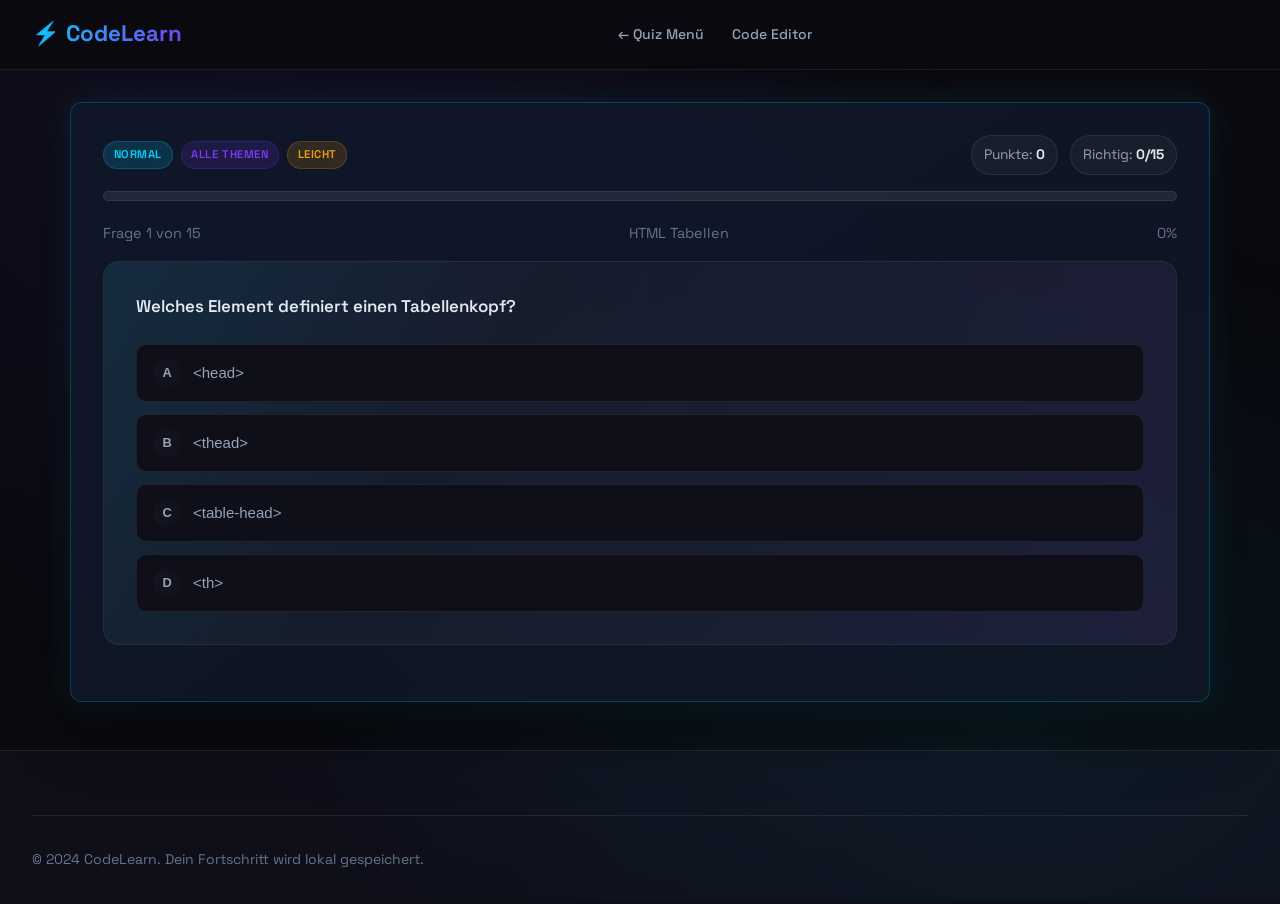
<file: quiz-play.html>
<!DOCTYPE html>
<html lang="de">
<head>
  <meta charset="UTF-8">
  <meta name="viewport" content="width=device-width, initial-scale=1.0">
  <meta name="description" content="CodeLearn Quiz spielen - Punkte, Timer, XP und sofortiges Feedback.">
  <title>Quiz Spielen - CodeLearn</title>
  <link rel="stylesheet" href="style.css">
  <link rel="stylesheet" href="components.css">
  <link rel="stylesheet" href="animations.css">
  <link rel="stylesheet" href="quiz-editor.css">
</head>
<body data-quiz-page="play">
<div id="progress-bar"></div>
<nav class="navbar">
  <div class="nav-container">
    <a href="index.html" class="nav-logo">⚡ Code<span>Learn</span></a>
    <div class="nav-links">
      <a href="quiz.html">← Quiz Menü</a>
      <a href="projekte.html#code-editor">Code Editor</a>
    </div>
    <div class="nav-actions">
      <button class="hamburger" aria-label="Menü öffnen"><span></span><span></span><span></span></button>
    </div>
  </div>
</nav>
<div class="mobile-menu">
  <a href="quiz.html">Quiz Menü</a>
  <a href="projekte.html#code-editor">Code Editor</a>
</div>

<main class="quiz-shell">
  <section class="quiz-panel reveal">
    <div id="quiz-play-area">
      <div class="quiz-hud">
        <div style="display:flex; gap:0.5rem; flex-wrap:wrap;">
          <span class="badge badge-cyan" id="quiz-mode-label">Normal</span>
          <span class="badge badge-purple" id="quiz-filter-label">Alle Themen</span>
          <span class="badge badge-orange" id="quiz-difficulty">leicht</span>
        </div>
        <div class="quiz-stats-strip" style="margin:0;">
          <span class="quiz-stat-pill">Punkte: <strong id="quiz-score">0</strong></span>
          <span class="quiz-stat-pill">Richtig: <strong id="quiz-correct">0/0</strong></span>
          <span class="quiz-stat-pill" id="quiz-timer-wrap" style="display:none;">Timer: <strong id="quiz-timer">30s</strong></span>
        </div>
      </div>

      <div class="quiz-meter" aria-label="Quiz Fortschritt">
        <span id="quiz-progress-fill"></span>
      </div>
      <div style="display:flex; justify-content:space-between; gap:1rem; color:var(--text-muted); font-size:0.9rem; margin-bottom:1rem;">
        <span id="quiz-question-number">Frage 1 von 15</span>
        <span id="quiz-category">Kategorie</span>
        <span id="quiz-progress-text">0%</span>
      </div>

      <article class="quiz-question-card">
        <div class="quiz-question-text" id="quiz-question-text">Frage wird geladen...</div>
        <div class="quiz-options" id="quiz-options"></div>
        <div class="quiz-explanation" id="quiz-explanation"></div>
      </article>

      <div class="quiz-actions">
        <button class="btn btn-secondary" id="quiz-prev" type="button">← Zurück</button>
        <div style="display:flex; gap:0.75rem; flex-wrap:wrap;">
          <button class="btn btn-secondary" id="quiz-next" type="button">Weiter →</button>
          <button class="btn btn-primary" id="quiz-finish" type="button">Quiz beenden</button>
        </div>
      </div>
    </div>

    <div id="quiz-results" style="display:none; text-align:center;">
      <h1><span class="gradient-text">Ergebnis</span></h1>
      <div class="quiz-score-number" id="result-score">0%</div>
      <p id="result-message">Gut gemacht.</p>
      <div class="quiz-result-grid">
        <div class="quiz-result-tile"><strong id="result-correct">0/0</strong><span>Richtig</span></div>
        <div class="quiz-result-tile"><strong id="result-points">0</strong><span>Punkte</span></div>
        <div class="quiz-result-tile"><strong id="result-xp">+0</strong><span>XP</span></div>
        <div class="quiz-result-tile"><strong id="result-level">Level 1</strong><span>Fortschritt</span></div>
      </div>
      <div class="quiz-actions" style="justify-content:center;">
        <button class="btn btn-primary" id="quiz-restart" type="button">Neustarten</button>
        <button class="btn btn-secondary" id="quiz-new" type="button">Neues Quiz</button>
      </div>
    </div>
  </section>
</main>

<footer class="footer" role="contentinfo">
  <div class="footer-container">
    <div class="footer-bottom">
      <p>© 2024 CodeLearn. Dein Fortschritt wird lokal gespeichert.</p>
    </div>
  </div>
</footer>

<button id="scroll-top" aria-label="Nach oben scrollen">↑</button>
<script src="main.js"></script>
<script src="quiz-app.js"></script>
</body>
</html>
</file>
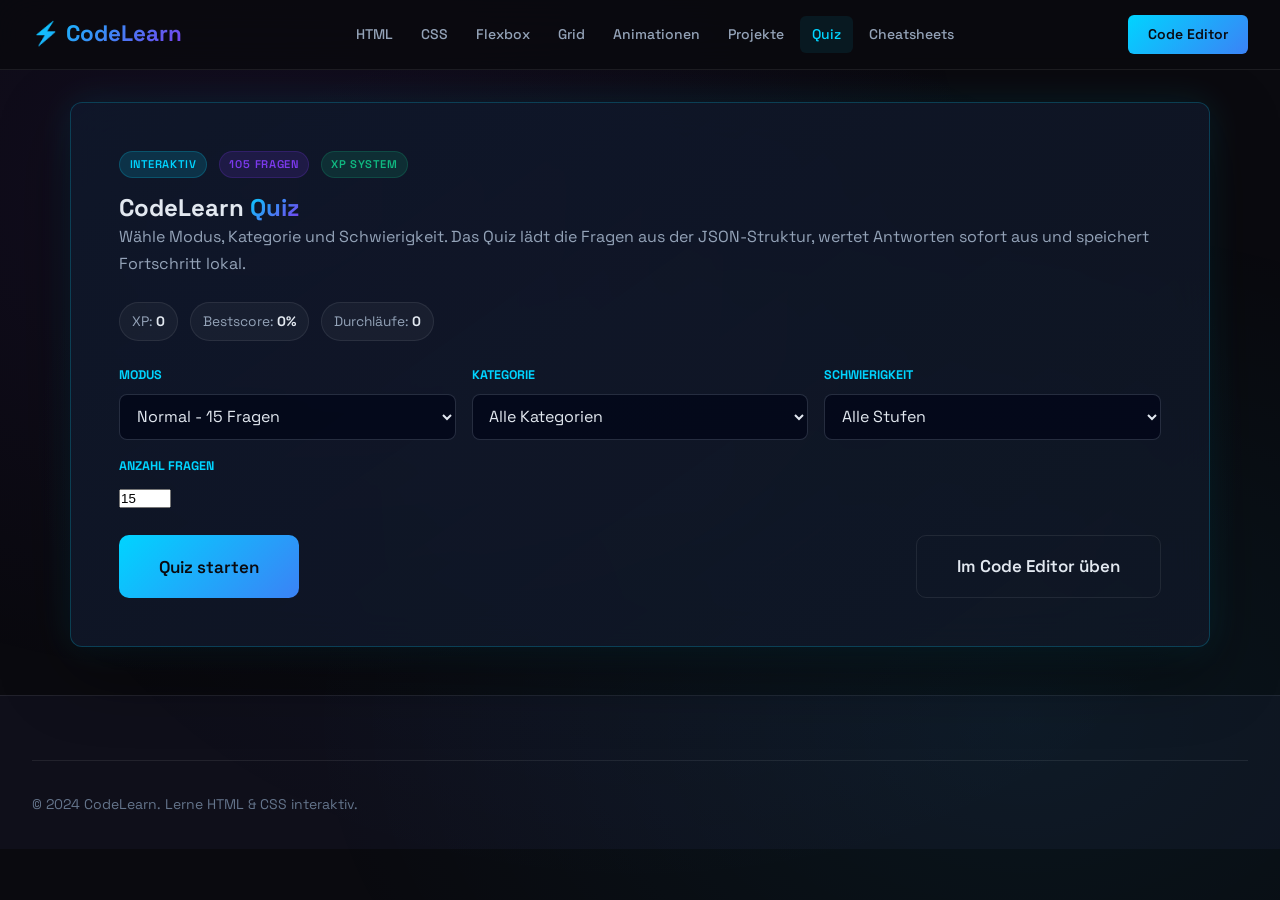
<file: quiz.html>
<!DOCTYPE html>
<html lang="de">
<head>
  <meta charset="UTF-8">
  <meta name="viewport" content="width=device-width, initial-scale=1.0">
  <meta name="description" content="CodeLearn Quiz - Kategorien, Schwierigkeit, XP und moderne Quiz-Oberfläche.">
  <title>Quiz - CodeLearn</title>
  <link rel="stylesheet" href="style.css">
  <link rel="stylesheet" href="components.css">
  <link rel="stylesheet" href="animations.css">
  <link rel="stylesheet" href="quiz-editor.css">
</head>
<body data-quiz-page="menu">
<div id="progress-bar"></div>
<nav class="navbar">
  <div class="nav-container">
    <a href="index.html" class="nav-logo">⚡ Code<span>Learn</span></a>
    <div class="nav-links">
      <a href="html-grundlagen.html">HTML</a>
      <a href="css-grundlagen.html">CSS</a>
      <a href="flexbox.html">Flexbox</a>
      <a href="css-grid.html">Grid</a>
      <a href="animationen.html">Animationen</a>
      <a href="projekte.html">Projekte</a>
      <a href="quiz.html" class="active">Quiz</a>
      <a href="cheatsheets.html">Cheatsheets</a>
    </div>
    <div class="nav-actions">
      <a href="projekte.html#code-editor" class="btn-nav">Code Editor</a>
      <button class="hamburger" aria-label="Menü öffnen"><span></span><span></span><span></span></button>
    </div>
  </div>
</nav>
<div class="mobile-menu">
  <a href="html-grundlagen.html">HTML Grundlagen</a>
  <a href="css-grundlagen.html">CSS Grundlagen</a>
  <a href="flexbox.html">Flexbox</a>
  <a href="css-grid.html">CSS Grid</a>
  <a href="animationen.html">Animationen</a>
  <a href="projekte.html">Projekte</a>
  <a href="quiz.html" class="active">Quiz</a>
  <a href="cheatsheets.html">Cheatsheets</a>
</div>

<main class="quiz-shell">
  <section class="quiz-hero-card reveal">
    <div style="display:flex; gap:0.75rem; flex-wrap:wrap; margin-bottom:1rem;">
      <span class="badge badge-cyan">Interaktiv</span>
      <span class="badge badge-purple"><span id="quiz-question-count">0</span> Fragen</span>
      <span class="badge badge-green">XP System</span>
    </div>
    <h1>CodeLearn <span class="gradient-text">Quiz</span></h1>
    <p>Wähle Modus, Kategorie und Schwierigkeit. Das Quiz lädt die Fragen aus der JSON-Struktur, wertet Antworten sofort aus und speichert Fortschritt lokal.</p>

    <div class="quiz-stats-strip">
      <span class="quiz-stat-pill">XP: <strong id="quiz-total-xp">0</strong></span>
      <span class="quiz-stat-pill">Bestscore: <strong id="quiz-best-score">0%</strong></span>
      <span class="quiz-stat-pill">Durchläufe: <strong id="quiz-total-runs">0</strong></span>
    </div>

    <form id="quiz-start-form">
      <div class="quiz-menu-grid">
        <div class="quiz-field">
          <label for="quiz-mode">Modus</label>
          <select id="quiz-mode">
            <option value="normal">Normal - 15 Fragen</option>
            <option value="time">Zeitmodus - Timer und Bonus</option>
            <option value="hardcore">Hardcore - schwere Fragen</option>
            <option value="daily">Daily - 5 schnelle Fragen</option>
            <option value="exam">Prüfung - 25 Fragen</option>
          </select>
        </div>
        <div class="quiz-field">
          <label for="quiz-category">Kategorie</label>
          <select id="quiz-category">
            <option value="all">Alle Kategorien</option>
          </select>
        </div>
        <div class="quiz-field">
          <label for="quiz-difficulty">Schwierigkeit</label>
          <select id="quiz-difficulty">
            <option value="all">Alle Stufen</option>
            <option value="leicht">Leicht</option>
            <option value="mittel">Mittel</option>
            <option value="schwer">Schwer</option>
          </select>
        </div>
        <div class="quiz-field">
          <label for="quiz-count">Anzahl Fragen</label>
          <input type="number" id="quiz-count" min="1" max="100" value="15">
        </div>
      </div>
      <div class="quiz-actions">
        <button class="btn btn-primary btn-lg" type="submit">Quiz starten</button>
        <a class="btn btn-secondary btn-lg" href="projekte.html#code-editor">Im Code Editor üben</a>
      </div>
    </form>
  </section>
</main>

<footer class="footer" role="contentinfo">
  <div class="footer-container">
    <div class="footer-bottom">
      <p>© 2024 CodeLearn. Lerne HTML & CSS interaktiv.</p>
    </div>
  </div>
</footer>

<button id="scroll-top" aria-label="Nach oben scrollen">↑</button>
<script src="main.js"></script>
<script src="quiz-app.js"></script>
</body>
</html>
</file>
<file: style.css>
/* ============================================
   CodeLearn - Haupt-Stylesheet
   Futuristisches Dark Theme
   ============================================ */

/* Google Fonts Import */
@import url('https://fonts.googleapis.com/css2?family=Space+Grotesk:wght@300;400;500;600;700&family=Inter:wght@300;400;500;600;700&family=JetBrains+Mono:wght@400;500;600&display=swap');

/* ============================================
   CSS Custom Properties (Variables)
   ============================================ */
:root {
  /* Backgrounds */
  --bg-primary: #0a0a0f;
  --bg-secondary: #0f0f1a;
  --bg-tertiary: #13131f;
  --bg-card: rgba(255, 255, 255, 0.03);
  --bg-card-hover: rgba(255, 255, 255, 0.06);
  --bg-glass: rgba(15, 15, 26, 0.8);

  /* Borders */
  --border-color: rgba(255, 255, 255, 0.08);
  --border-hover: rgba(0, 212, 255, 0.3);

  /* Text */
  --text-primary: #e2e8f0;
  --text-secondary: #94a3b8;
  --text-muted: #64748b;
  --text-code: #e2e8f0;

  /* Accent Colors */
  --accent-cyan: #00d4ff;
  --accent-purple: #7c3aed;
  --accent-blue: #3b82f6;
  --accent-green: #10b981;
  --accent-orange: #f59e0b;
  --accent-red: #ef4444;
  --accent-pink: #ec4899;

  /* Glow Effects */
  --glow-cyan: 0 0 20px rgba(0, 212, 255, 0.3);
  --glow-purple: 0 0 20px rgba(124, 58, 237, 0.3);
  --glow-blue: 0 0 20px rgba(59, 130, 246, 0.3);
  --glow-green: 0 0 20px rgba(16, 185, 129, 0.3);

  /* Typography */
  --font-primary: 'Space Grotesk', 'Inter', sans-serif;
  --font-mono: 'JetBrains Mono', 'Courier New', monospace;

  /* Spacing */
  --spacing-xs: 0.25rem;
  --spacing-sm: 0.5rem;
  --spacing-md: 1rem;
  --spacing-lg: 1.5rem;
  --spacing-xl: 2rem;
  --spacing-2xl: 3rem;
  --spacing-3xl: 4rem;

  /* Border Radius */
  --radius-sm: 6px;
  --radius-md: 10px;
  --radius-lg: 16px;
  --radius-xl: 24px;
  --radius-full: 9999px;

  /* Transitions */
  --transition-fast: 0.15s ease;
  --transition-base: 0.3s ease;
  --transition-slow: 0.5s ease;

  /* Navbar Height */
  --navbar-height: 70px;

  /* Sidebar Width */
  --sidebar-width: 280px;
}

/* ============================================
   Reset & Base Styles
   ============================================ */
*, *::before, *::after {
  box-sizing: border-box;
  margin: 0;
  padding: 0;
}

html {
  scroll-behavior: smooth;
  font-size: 16px;
}

body {
  font-family: var(--font-primary);
  background-color: var(--bg-primary);
  color: var(--text-primary);
  line-height: 1.7;
  overflow-x: hidden;
  min-height: 100vh;
}

body::before {
  content: '';
  position: fixed;
  top: 0; left: 0;
  width: 100%; height: 100%;
  background:
    radial-gradient(ellipse at 20% 20%, rgba(124, 58, 237, 0.08) 0%, transparent 50%),
    radial-gradient(ellipse at 80% 80%, rgba(0, 212, 255, 0.06) 0%, transparent 50%),
    radial-gradient(ellipse at 50% 50%, rgba(59, 130, 246, 0.04) 0%, transparent 70%);
  pointer-events: none;
  z-index: 0;
}

main { position: relative; z-index: 1; }

a {
  color: var(--accent-cyan);
  text-decoration: none;
  transition: color var(--transition-fast);
}
a:hover { color: var(--accent-blue); }

img { max-width: 100%; height: auto; display: block; }

ul, ol { list-style: none; }

h1, h2, h3, h4, h5, h6 {
  font-family: var(--font-primary);
  font-weight: 700;
  line-height: 1.2;
  color: var(--text-primary);
}

p { color: var(--text-secondary); margin-bottom: var(--spacing-md); }

code {
  font-family: var(--font-mono);
  font-size: 0.875em;
  background: rgba(0, 212, 255, 0.08);
  color: var(--accent-cyan);
  padding: 0.15em 0.4em;
  border-radius: var(--radius-sm);
  border: 1px solid rgba(0, 212, 255, 0.15);
}

pre code {
  background: none;
  color: inherit;
  padding: 0;
  border: none;
  border-radius: 0;
}

::selection {
  background: rgba(0, 212, 255, 0.25);
  color: var(--text-primary);
}

::-webkit-scrollbar { width: 8px; height: 8px; }
::-webkit-scrollbar-track { background: var(--bg-secondary); }
::-webkit-scrollbar-thumb {
  background: rgba(0, 212, 255, 0.3);
  border-radius: var(--radius-full);
}
::-webkit-scrollbar-thumb:hover { background: rgba(0, 212, 255, 0.5); }

/* ============================================
   Loader
   ============================================ */
#loader {
  position: fixed;
  inset: 0;
  background: var(--bg-primary);
  display: flex;
  flex-direction: column;
  align-items: center;
  justify-content: center;
  z-index: 9999;
  transition: opacity 0.5s ease, visibility 0.5s ease;
}
#loader.hidden { opacity: 0; visibility: hidden; }

.loader-logo {
  font-size: 2rem;
  font-weight: 700;
  background: linear-gradient(135deg, var(--accent-cyan), var(--accent-purple));
  -webkit-background-clip: text;
  -webkit-text-fill-color: transparent;
  background-clip: text;
  margin-bottom: 2rem;
  animation: pulse 1.5s ease-in-out infinite;
}

.loader-bar {
  width: 200px;
  height: 3px;
  background: var(--bg-secondary);
  border-radius: var(--radius-full);
  overflow: hidden;
}
.loader-bar-fill {
  height: 100%;
  background: linear-gradient(90deg, var(--accent-cyan), var(--accent-purple));
  border-radius: var(--radius-full);
  animation: loaderFill 1.5s ease forwards;
}

/* ============================================
   Reading Progress Bar
   ============================================ */
#progress-bar {
  position: fixed;
  top: 0; left: 0;
  height: 3px;
  background: linear-gradient(90deg, var(--accent-cyan), var(--accent-purple));
  z-index: 10000;
  width: 0%;
  transition: width 0.1s linear;
  box-shadow: var(--glow-cyan);
}

/* ============================================
   Navbar
   ============================================ */
.navbar {
  position: fixed;
  top: 0; left: 0; right: 0;
  height: var(--navbar-height);
  background: rgba(10, 10, 15, 0.85);
  backdrop-filter: blur(20px);
  -webkit-backdrop-filter: blur(20px);
  border-bottom: 1px solid var(--border-color);
  z-index: 1000;
  transition: background var(--transition-base), box-shadow var(--transition-base);
}
.navbar.scrolled {
  background: rgba(10, 10, 15, 0.95);
  box-shadow: 0 4px 30px rgba(0, 0, 0, 0.5);
}

.nav-container {
  max-width: 1400px;
  margin: 0 auto;
  padding: 0 var(--spacing-xl);
  height: 100%;
  display: flex;
  align-items: center;
  justify-content: space-between;
  gap: var(--spacing-xl);
}

.nav-logo {
  font-size: 1.4rem;
  font-weight: 700;
  background: linear-gradient(135deg, var(--accent-cyan), var(--accent-purple));
  -webkit-background-clip: text;
  -webkit-text-fill-color: transparent;
  background-clip: text;
  white-space: nowrap;
  flex-shrink: 0;
}
.nav-logo span { color: var(--accent-cyan); }

.nav-links {
  display: flex;
  align-items: center;
  gap: var(--spacing-xs);
  flex-wrap: nowrap;
}

.nav-links a {
  color: var(--text-secondary);
  font-size: 0.875rem;
  font-weight: 500;
  padding: 0.4rem 0.75rem;
  border-radius: var(--radius-sm);
  transition: all var(--transition-fast);
  white-space: nowrap;
}
.nav-links a:hover, .nav-links a.active {
  color: var(--accent-cyan);
  background: rgba(0, 212, 255, 0.08);
}

.nav-actions { display: flex; align-items: center; gap: var(--spacing-sm); flex-shrink: 0; }

.btn-nav {
  padding: 0.5rem 1.25rem;
  background: linear-gradient(135deg, var(--accent-cyan), var(--accent-blue));
  color: var(--bg-primary);
  font-weight: 600;
  font-size: 0.875rem;
  border-radius: var(--radius-sm);
  border: none;
  cursor: pointer;
  transition: all var(--transition-fast);
  white-space: nowrap;
}
.btn-nav:hover {
  box-shadow: var(--glow-cyan);
  transform: translateY(-1px);
  color: var(--bg-primary);
}

.hamburger {
  display: none;
  flex-direction: column;
  gap: 5px;
  cursor: pointer;
  padding: 0.5rem;
  background: none;
  border: none;
}
.hamburger span {
  display: block;
  width: 24px;
  height: 2px;
  background: var(--text-primary);
  border-radius: 2px;
  transition: all var(--transition-base);
}
.hamburger.active span:nth-child(1) { transform: translateY(7px) rotate(45deg); }
.hamburger.active span:nth-child(2) { opacity: 0; }
.hamburger.active span:nth-child(3) { transform: translateY(-7px) rotate(-45deg); }

/* ============================================
   Mobile Menu
   ============================================ */
.mobile-menu {
  display: none;
  position: fixed;
  top: var(--navbar-height);
  left: 0; right: 0;
  background: rgba(10, 10, 15, 0.98);
  backdrop-filter: blur(20px);
  border-bottom: 1px solid var(--border-color);
  padding: var(--spacing-lg);
  z-index: 999;
  flex-direction: column;
  gap: var(--spacing-xs);
}
.mobile-menu.open { display: flex; }
.mobile-menu a {
  color: var(--text-secondary);
  font-size: 1rem;
  font-weight: 500;
  padding: 0.75rem 1rem;
  border-radius: var(--radius-sm);
  transition: all var(--transition-fast);
}
.mobile-menu a:hover { color: var(--accent-cyan); background: rgba(0, 212, 255, 0.08); }

/* ============================================
   Hero Section
   ============================================ */
.hero {
  min-height: 100vh;
  display: flex;
  align-items: center;
  padding: calc(var(--navbar-height) + 4rem) var(--spacing-xl) 4rem;
  position: relative;
  overflow: hidden;
}

.hero-bg {
  position: absolute;
  inset: 0;
  background:
    radial-gradient(ellipse at 30% 40%, rgba(124, 58, 237, 0.15) 0%, transparent 60%),
    radial-gradient(ellipse at 70% 60%, rgba(0, 212, 255, 0.1) 0%, transparent 60%);
  animation: bgPulse 8s ease-in-out infinite alternate;
}

.hero-grid {
  position: absolute;
  inset: 0;
  background-image:
    linear-gradient(rgba(255,255,255,0.02) 1px, transparent 1px),
    linear-gradient(90deg, rgba(255,255,255,0.02) 1px, transparent 1px);
  background-size: 60px 60px;
  mask-image: radial-gradient(ellipse at center, black 30%, transparent 80%);
}

.hero-container {
  max-width: 1400px;
  margin: 0 auto;
  width: 100%;
  display: grid;
  grid-template-columns: 1fr 1fr;
  gap: 4rem;
  align-items: center;
  position: relative;
  z-index: 1;
}

.hero-badge {
  display: inline-flex;
  align-items: center;
  gap: 0.5rem;
  background: rgba(0, 212, 255, 0.1);
  border: 1px solid rgba(0, 212, 255, 0.2);
  color: var(--accent-cyan);
  font-size: 0.8rem;
  font-weight: 600;
  padding: 0.4rem 1rem;
  border-radius: var(--radius-full);
  margin-bottom: 1.5rem;
  letter-spacing: 0.05em;
  text-transform: uppercase;
}
.hero-badge::before {
  content: '';
  width: 6px; height: 6px;
  background: var(--accent-cyan);
  border-radius: 50%;
  animation: pulse 2s ease-in-out infinite;
}

.hero-title {
  font-size: clamp(2.5rem, 5vw, 4rem);
  font-weight: 700;
  line-height: 1.1;
  margin-bottom: 1.5rem;
}
.hero-title .gradient-text {
  background: linear-gradient(135deg, var(--accent-cyan) 0%, var(--accent-purple) 50%, var(--accent-blue) 100%);
  -webkit-background-clip: text;
  -webkit-text-fill-color: transparent;
  background-clip: text;
}

.hero-subtitle {
  font-size: 1.125rem;
  color: var(--text-secondary);
  margin-bottom: 2.5rem;
  max-width: 500px;
}

.hero-actions { display: flex; gap: 1rem; flex-wrap: wrap; margin-bottom: 3rem; }

.hero-stats {
  display: flex;
  gap: 2rem;
  flex-wrap: wrap;
}
.hero-stat { text-align: center; }
.hero-stat-number {
  font-size: 1.75rem;
  font-weight: 700;
  color: var(--accent-cyan);
  display: block;
}
.hero-stat-label { font-size: 0.8rem; color: var(--text-muted); }

/* Hero Code Preview */
.hero-code-preview {
  background: var(--bg-secondary);
  border: 1px solid var(--border-color);
  border-radius: var(--radius-lg);
  overflow: hidden;
  box-shadow: 0 25px 60px rgba(0, 0, 0, 0.5), var(--glow-purple);
  animation: float 6s ease-in-out infinite;
}
.code-preview-header {
  background: var(--bg-tertiary);
  padding: 0.75rem 1rem;
  display: flex;
  align-items: center;
  gap: 0.5rem;
  border-bottom: 1px solid var(--border-color);
}
.code-dot {
  width: 12px; height: 12px;
  border-radius: 50%;
}
.code-dot.red { background: #ff5f57; }
.code-dot.yellow { background: #febc2e; }
.code-dot.green { background: #28c840; }
.code-preview-title {
  font-size: 0.8rem;
  color: var(--text-muted);
  margin-left: 0.5rem;
  font-family: var(--font-mono);
}
.code-preview-body { padding: 1.5rem; }

/* ============================================
   Buttons
   ============================================ */
.btn {
  display: inline-flex;
  align-items: center;
  gap: 0.5rem;
  padding: 0.75rem 1.75rem;
  border-radius: var(--radius-md);
  font-family: var(--font-primary);
  font-size: 0.9375rem;
  font-weight: 600;
  cursor: pointer;
  border: none;
  transition: all var(--transition-base);
  text-decoration: none;
  white-space: nowrap;
}

.btn-primary {
  background: linear-gradient(135deg, var(--accent-cyan), var(--accent-blue));
  color: var(--bg-primary);
}
.btn-primary:hover {
  box-shadow: var(--glow-cyan);
  transform: translateY(-2px);
  color: var(--bg-primary);
}

.btn-secondary {
  background: transparent;
  color: var(--text-primary);
  border: 1px solid var(--border-color);
}
.btn-secondary:hover {
  border-color: var(--accent-cyan);
  color: var(--accent-cyan);
  background: rgba(0, 212, 255, 0.05);
  transform: translateY(-2px);
}

.btn-purple {
  background: linear-gradient(135deg, var(--accent-purple), var(--accent-blue));
  color: white;
}
.btn-purple:hover {
  box-shadow: var(--glow-purple);
  transform: translateY(-2px);
  color: white;
}

.btn-sm { padding: 0.5rem 1rem; font-size: 0.8125rem; }
.btn-lg { padding: 1rem 2.5rem; font-size: 1.0625rem; }

/* ============================================
   Cards
   ============================================ */
.card {
  background: var(--bg-card);
  border: 1px solid var(--border-color);
  border-radius: var(--radius-lg);
  padding: var(--spacing-xl);
  transition: all var(--transition-base);
  backdrop-filter: blur(10px);
  -webkit-backdrop-filter: blur(10px);
}
.card:hover {
  background: var(--bg-card-hover);
  border-color: var(--border-hover);
  transform: translateY(-4px);
  box-shadow: 0 20px 40px rgba(0, 0, 0, 0.3), var(--glow-cyan);
}

.card-icon {
  width: 48px; height: 48px;
  border-radius: var(--radius-md);
  display: flex;
  align-items: center;
  justify-content: center;
  font-size: 1.5rem;
  margin-bottom: var(--spacing-lg);
}
.card-icon.cyan { background: rgba(0, 212, 255, 0.1); }
.card-icon.purple { background: rgba(124, 58, 237, 0.1); }
.card-icon.blue { background: rgba(59, 130, 246, 0.1); }
.card-icon.green { background: rgba(16, 185, 129, 0.1); }
.card-icon.orange { background: rgba(245, 158, 11, 0.1); }
.card-icon.pink { background: rgba(236, 72, 153, 0.1); }

.card h3 {
  font-size: 1.125rem;
  margin-bottom: 0.5rem;
  color: var(--text-primary);
}
.card p { font-size: 0.9rem; color: var(--text-secondary); margin-bottom: 0; }

/* Topic Cards */
.topic-card {
  background: var(--bg-card);
  border: 1px solid var(--border-color);
  border-radius: var(--radius-lg);
  padding: 1.5rem;
  transition: all var(--transition-base);
  backdrop-filter: blur(10px);
  display: flex;
  flex-direction: column;
  gap: 0.75rem;
  text-decoration: none;
  color: inherit;
}
.topic-card:hover {
  border-color: var(--border-hover);
  background: var(--bg-card-hover);
  transform: translateY(-4px);
  box-shadow: 0 20px 40px rgba(0, 0, 0, 0.3), var(--glow-cyan);
  color: inherit;
}
.topic-card-header {
  display: flex;
  align-items: center;
  justify-content: space-between;
}
.topic-card-icon { font-size: 2rem; }
.topic-card-level {
  font-size: 0.7rem;
  font-weight: 600;
  padding: 0.2rem 0.6rem;
  border-radius: var(--radius-full);
  text-transform: uppercase;
  letter-spacing: 0.05em;
}
.level-beginner { background: rgba(16, 185, 129, 0.15); color: var(--accent-green); }
.level-intermediate { background: rgba(245, 158, 11, 0.15); color: var(--accent-orange); }
.level-advanced { background: rgba(239, 68, 68, 0.15); color: var(--accent-red); }

.topic-card h3 { font-size: 1rem; color: var(--text-primary); }
.topic-card p { font-size: 0.85rem; color: var(--text-secondary); margin: 0; }
.topic-card-footer {
  display: flex;
  align-items: center;
  justify-content: space-between;
  margin-top: auto;
  padding-top: 0.75rem;
  border-top: 1px solid var(--border-color);
}
.topic-card-meta { font-size: 0.8rem; color: var(--text-muted); }
.topic-card-arrow { color: var(--accent-cyan); font-size: 1.2rem; transition: transform var(--transition-fast); }
.topic-card:hover .topic-card-arrow { transform: translateX(4px); }

/* ============================================
   Sections
   ============================================ */
.section {
  padding: var(--spacing-3xl) var(--spacing-xl);
  position: relative;
}

.section-container {
  max-width: 1400px;
  margin: 0 auto;
}

.section-header {
  text-align: center;
  margin-bottom: var(--spacing-3xl);
}
.section-label {
  display: inline-block;
  font-size: 0.75rem;
  font-weight: 600;
  text-transform: uppercase;
  letter-spacing: 0.1em;
  color: var(--accent-cyan);
  margin-bottom: 0.75rem;
}
.section-title {
  font-size: clamp(1.75rem, 3vw, 2.5rem);
  font-weight: 700;
  margin-bottom: 1rem;
}
.section-subtitle {
  font-size: 1.0625rem;
  color: var(--text-secondary);
  max-width: 600px;
  margin: 0 auto;
}

/* Grid Layouts */
.grid-2 { display: grid; grid-template-columns: repeat(2, 1fr); gap: var(--spacing-xl); }
.grid-3 { display: grid; grid-template-columns: repeat(3, 1fr); gap: var(--spacing-xl); }
.grid-4 { display: grid; grid-template-columns: repeat(4, 1fr); gap: var(--spacing-xl); }
.grid-auto { display: grid; grid-template-columns: repeat(auto-fill, minmax(280px, 1fr)); gap: var(--spacing-xl); }

/* Stats Section */
.stats-section {
  background: var(--bg-secondary);
  border-top: 1px solid var(--border-color);
  border-bottom: 1px solid var(--border-color);
}
.stats-grid {
  display: grid;
  grid-template-columns: repeat(4, 1fr);
  gap: 0;
}
.stat-item {
  text-align: center;
  padding: var(--spacing-2xl);
  border-right: 1px solid var(--border-color);
}
.stat-item:last-child { border-right: none; }
.stat-number {
  font-size: 2.5rem;
  font-weight: 700;
  background: linear-gradient(135deg, var(--accent-cyan), var(--accent-purple));
  -webkit-background-clip: text;
  -webkit-text-fill-color: transparent;
  background-clip: text;
  display: block;
  margin-bottom: 0.25rem;
}
.stat-label { font-size: 0.9rem; color: var(--text-secondary); }

/* ============================================
   Code Blocks
   ============================================ */
.code-block-wrapper {
  position: relative;
  margin: var(--spacing-lg) 0;
  border-radius: var(--radius-lg);
  overflow: hidden;
  border: 1px solid var(--border-color);
}

.code-block-header {
  display: flex;
  align-items: center;
  justify-content: space-between;
  background: var(--bg-tertiary);
  padding: 0.6rem 1rem;
  border-bottom: 1px solid var(--border-color);
}
.code-block-lang {
  font-size: 0.75rem;
  font-weight: 600;
  color: var(--accent-cyan);
  text-transform: uppercase;
  letter-spacing: 0.05em;
  font-family: var(--font-mono);
}
.copy-btn {
  display: flex;
  align-items: center;
  gap: 0.4rem;
  background: rgba(255, 255, 255, 0.05);
  border: 1px solid var(--border-color);
  color: var(--text-secondary);
  font-size: 0.75rem;
  font-weight: 500;
  padding: 0.3rem 0.75rem;
  border-radius: var(--radius-sm);
  cursor: pointer;
  transition: all var(--transition-fast);
  font-family: var(--font-primary);
}
.copy-btn:hover {
  background: rgba(0, 212, 255, 0.1);
  border-color: rgba(0, 212, 255, 0.3);
  color: var(--accent-cyan);
}
.copy-btn.copied {
  background: rgba(16, 185, 129, 0.1);
  border-color: rgba(16, 185, 129, 0.3);
  color: var(--accent-green);
}

.code-block-wrapper pre {
  margin: 0;
  padding: 1.5rem;
  background: var(--bg-secondary);
  overflow-x: auto;
  font-size: 0.875rem;
  line-height: 1.7;
}

/* ============================================
   Page Layout (with Sidebar)
   ============================================ */
.page-layout {
  display: grid;
  grid-template-columns: var(--sidebar-width) 1fr;
  min-height: calc(100vh - var(--navbar-height));
  margin-top: var(--navbar-height);
}

.sidebar {
  position: sticky;
  top: var(--navbar-height);
  height: calc(100vh - var(--navbar-height));
  overflow-y: auto;
  background: var(--bg-secondary);
  border-right: 1px solid var(--border-color);
  padding: var(--spacing-xl) 0;
}
.sidebar::-webkit-scrollbar { width: 4px; }

.sidebar-section { margin-bottom: var(--spacing-xl); }
.sidebar-section-title {
  font-size: 0.7rem;
  font-weight: 700;
  text-transform: uppercase;
  letter-spacing: 0.1em;
  color: var(--text-muted);
  padding: 0 var(--spacing-lg);
  margin-bottom: var(--spacing-sm);
}
.sidebar-link {
  display: flex;
  align-items: center;
  gap: 0.5rem;
  padding: 0.5rem var(--spacing-lg);
  color: var(--text-secondary);
  font-size: 0.875rem;
  transition: all var(--transition-fast);
  border-left: 2px solid transparent;
}
.sidebar-link:hover {
  color: var(--accent-cyan);
  background: rgba(0, 212, 255, 0.05);
  border-left-color: rgba(0, 212, 255, 0.3);
}
.sidebar-link.active {
  color: var(--accent-cyan);
  background: rgba(0, 212, 255, 0.08);
  border-left-color: var(--accent-cyan);
  font-weight: 600;
}

.page-content {
  padding: var(--spacing-3xl);
  max-width: 900px;
}

.page-header { margin-bottom: var(--spacing-3xl); }
.page-header h1 {
  font-size: clamp(2rem, 4vw, 3rem);
  margin-bottom: 1rem;
}
.page-header p { font-size: 1.0625rem; color: var(--text-secondary); }

.content-section { margin-bottom: var(--spacing-3xl); }
.content-section h2 {
  font-size: 1.5rem;
  margin-bottom: var(--spacing-md);
  padding-bottom: var(--spacing-sm);
  border-bottom: 1px solid var(--border-color);
  color: var(--text-primary);
}
.content-section h3 {
  font-size: 1.125rem;
  margin-bottom: var(--spacing-sm);
  color: var(--accent-cyan);
}
.content-section p { color: var(--text-secondary); margin-bottom: var(--spacing-md); }
.content-section ul, .content-section ol {
  list-style: disc;
  padding-left: 1.5rem;
  color: var(--text-secondary);
  margin-bottom: var(--spacing-md);
}
.content-section li { margin-bottom: 0.4rem; }

/* Page Navigation */
.page-nav {
  display: flex;
  justify-content: space-between;
  gap: var(--spacing-lg);
  margin-top: var(--spacing-3xl);
  padding-top: var(--spacing-xl);
  border-top: 1px solid var(--border-color);
}
.page-nav-btn {
  display: flex;
  flex-direction: column;
  gap: 0.25rem;
  padding: 1rem 1.5rem;
  background: var(--bg-card);
  border: 1px solid var(--border-color);
  border-radius: var(--radius-md);
  transition: all var(--transition-base);
  text-decoration: none;
  color: inherit;
  flex: 1;
  max-width: 280px;
}
.page-nav-btn:hover {
  border-color: var(--accent-cyan);
  background: rgba(0, 212, 255, 0.05);
  color: inherit;
}
.page-nav-btn.next { text-align: right; margin-left: auto; }
.page-nav-label { font-size: 0.75rem; color: var(--text-muted); text-transform: uppercase; letter-spacing: 0.05em; }
.page-nav-title { font-size: 0.9375rem; font-weight: 600; color: var(--text-primary); }

/* ============================================
   Footer
   ============================================ */
.footer {
  background: var(--bg-secondary);
  border-top: 1px solid var(--border-color);
  padding: var(--spacing-3xl) var(--spacing-xl) var(--spacing-xl);
}
.footer-container {
  max-width: 1400px;
  margin: 0 auto;
}
.footer-grid {
  display: grid;
  grid-template-columns: 2fr 1fr 1fr 1fr;
  gap: var(--spacing-3xl);
  margin-bottom: var(--spacing-3xl);
}
.footer-brand .nav-logo { font-size: 1.5rem; display: block; margin-bottom: 1rem; }
.footer-brand p { font-size: 0.9rem; color: var(--text-secondary); max-width: 280px; }
.footer-col h4 {
  font-size: 0.875rem;
  font-weight: 600;
  color: var(--text-primary);
  margin-bottom: 1rem;
  text-transform: uppercase;
  letter-spacing: 0.05em;
}
.footer-col ul { display: flex; flex-direction: column; gap: 0.5rem; }
.footer-col a {
  font-size: 0.875rem;
  color: var(--text-secondary);
  transition: color var(--transition-fast);
}
.footer-col a:hover { color: var(--accent-cyan); }
.footer-bottom {
  display: flex;
  align-items: center;
  justify-content: space-between;
  padding-top: var(--spacing-xl);
  border-top: 1px solid var(--border-color);
}
.footer-bottom p { font-size: 0.875rem; color: var(--text-muted); margin: 0; }
.footer-social { display: flex; gap: 1rem; }
.footer-social a {
  width: 36px; height: 36px;
  display: flex;
  align-items: center;
  justify-content: center;
  background: var(--bg-card);
  border: 1px solid var(--border-color);
  border-radius: var(--radius-sm);
  color: var(--text-secondary);
  font-size: 0.875rem;
  transition: all var(--transition-fast);
}
.footer-social a:hover {
  border-color: var(--accent-cyan);
  color: var(--accent-cyan);
  background: rgba(0, 212, 255, 0.08);
}

/* ============================================
   Scroll-to-top Button
   ============================================ */
#scroll-top {
  position: fixed;
  bottom: 2rem;
  right: 2rem;
  width: 44px; height: 44px;
  background: linear-gradient(135deg, var(--accent-cyan), var(--accent-blue));
  color: var(--bg-primary);
  border: none;
  border-radius: var(--radius-md);
  cursor: pointer;
  display: flex;
  align-items: center;
  justify-content: center;
  font-size: 1.2rem;
  z-index: 100;
  opacity: 0;
  visibility: hidden;
  transform: translateY(10px);
  transition: all var(--transition-base);
  box-shadow: var(--glow-cyan);
}
#scroll-top.visible {
  opacity: 1;
  visibility: visible;
  transform: translateY(0);
}
#scroll-top:hover { transform: translateY(-3px); }

/* ============================================
   Gradient Text Utility
   ============================================ */
.gradient-text {
  background: linear-gradient(135deg, var(--accent-cyan), var(--accent-purple));
  -webkit-background-clip: text;
  -webkit-text-fill-color: transparent;
  background-clip: text;
}
.gradient-text-blue {
  background: linear-gradient(135deg, var(--accent-blue), var(--accent-cyan));
  -webkit-background-clip: text;
  -webkit-text-fill-color: transparent;
  background-clip: text;
}

/* ============================================
   Info Boxes
   ============================================ */
.info-box {
  padding: 1rem 1.25rem;
  border-radius: var(--radius-md);
  border-left: 3px solid;
  margin: var(--spacing-lg) 0;
  font-size: 0.9rem;
}
.info-box.tip {
  background: rgba(16, 185, 129, 0.08);
  border-color: var(--accent-green);
  color: var(--text-secondary);
}
.info-box.warning {
  background: rgba(245, 158, 11, 0.08);
  border-color: var(--accent-orange);
  color: var(--text-secondary);
}
.info-box.info {
  background: rgba(0, 212, 255, 0.08);
  border-color: var(--accent-cyan);
  color: var(--text-secondary);
}
.info-box.danger {
  background: rgba(239, 68, 68, 0.08);
  border-color: var(--accent-red);
  color: var(--text-secondary);
}
.info-box strong { color: var(--text-primary); }

/* ============================================
   Responsive
   ============================================ */
@media (max-width: 1200px) {
  .footer-grid { grid-template-columns: 1fr 1fr; gap: var(--spacing-xl); }
  .stats-grid { grid-template-columns: repeat(2, 1fr); }
  .stat-item:nth-child(2) { border-right: none; }
  .stat-item:nth-child(3) { border-top: 1px solid var(--border-color); }
  .stat-item:nth-child(4) { border-top: 1px solid var(--border-color); border-right: none; }
}

@media (max-width: 1024px) {
  .hero-container { grid-template-columns: 1fr; gap: 2rem; }
  .hero-code-preview { max-width: 600px; }
  .page-layout { grid-template-columns: 1fr; }
  .sidebar { display: none; }
  .page-content { padding: var(--spacing-xl); max-width: 100%; }
  .grid-4 { grid-template-columns: repeat(2, 1fr); }
  .nav-links { display: none; }
  .hamburger { display: flex; }
}

@media (max-width: 768px) {
  :root { --spacing-3xl: 3rem; }
  .hero { padding: calc(var(--navbar-height) + 2rem) var(--spacing-md) 2rem; }
  .section { padding: var(--spacing-2xl) var(--spacing-md); }
  .grid-2, .grid-3, .grid-4 { grid-template-columns: 1fr; }
  .grid-auto { grid-template-columns: 1fr; }
  .stats-grid { grid-template-columns: repeat(2, 1fr); }
  .footer-grid { grid-template-columns: 1fr; gap: var(--spacing-xl); }
  .footer-bottom { flex-direction: column; gap: 1rem; text-align: center; }
  .page-nav { flex-direction: column; }
  .page-nav-btn.next { margin-left: 0; max-width: 100%; }
  .hero-actions { flex-direction: column; }
  .hero-stats { gap: 1rem; }
}

@media (max-width: 480px) {
  .nav-container { padding: 0 var(--spacing-md); }
  .hero-title { font-size: 2rem; }
  .stats-grid { grid-template-columns: 1fr; }
  .stat-item { border-right: none; border-bottom: 1px solid var(--border-color); }
  .stat-item:last-child { border-bottom: none; }
}
</file>
<file: components.css>
/* ============================================
   CodeLearn - Wiederverwendbare Komponenten
   ============================================ */

/* ============================================
   Badges & Tags
   ============================================ */
.badge {
  display: inline-flex;
  align-items: center;
  gap: 0.3rem;
  padding: 0.2rem 0.6rem;
  border-radius: var(--radius-full);
  font-size: 0.7rem;
  font-weight: 600;
  text-transform: uppercase;
  letter-spacing: 0.05em;
}
.badge-cyan { background: rgba(0, 212, 255, 0.15); color: var(--accent-cyan); border: 1px solid rgba(0, 212, 255, 0.2); }
.badge-purple { background: rgba(124, 58, 237, 0.15); color: var(--accent-purple); border: 1px solid rgba(124, 58, 237, 0.2); }
.badge-blue { background: rgba(59, 130, 246, 0.15); color: var(--accent-blue); border: 1px solid rgba(59, 130, 246, 0.2); }
.badge-green { background: rgba(16, 185, 129, 0.15); color: var(--accent-green); border: 1px solid rgba(16, 185, 129, 0.2); }
.badge-orange { background: rgba(245, 158, 11, 0.15); color: var(--accent-orange); border: 1px solid rgba(245, 158, 11, 0.2); }
.badge-red { background: rgba(239, 68, 68, 0.15); color: var(--accent-red); border: 1px solid rgba(239, 68, 68, 0.2); }

.tag {
  display: inline-flex;
  align-items: center;
  padding: 0.3rem 0.75rem;
  background: var(--bg-card);
  border: 1px solid var(--border-color);
  border-radius: var(--radius-full);
  font-size: 0.8rem;
  color: var(--text-secondary);
  transition: all var(--transition-fast);
  cursor: default;
}
.tag:hover {
  border-color: var(--accent-cyan);
  color: var(--accent-cyan);
  background: rgba(0, 212, 255, 0.05);
}

/* ============================================
   Progress Bars
   ============================================ */
.progress-container { margin: var(--spacing-md) 0; }
.progress-label {
  display: flex;
  justify-content: space-between;
  margin-bottom: 0.4rem;
  font-size: 0.85rem;
  color: var(--text-secondary);
}
.progress-track {
  height: 6px;
  background: var(--bg-tertiary);
  border-radius: var(--radius-full);
  overflow: hidden;
}
.progress-fill {
  height: 100%;
  border-radius: var(--radius-full);
  background: linear-gradient(90deg, var(--accent-cyan), var(--accent-purple));
  transition: width 1s ease;
  box-shadow: 0 0 8px rgba(0, 212, 255, 0.4);
}
.progress-fill.green { background: linear-gradient(90deg, var(--accent-green), var(--accent-cyan)); }
.progress-fill.purple { background: linear-gradient(90deg, var(--accent-purple), var(--accent-pink)); }

/* ============================================
   Tooltips
   ============================================ */
[data-tooltip] { position: relative; cursor: help; }
[data-tooltip]::after {
  content: attr(data-tooltip);
  position: absolute;
  bottom: calc(100% + 8px);
  left: 50%;
  transform: translateX(-50%);
  background: var(--bg-tertiary);
  color: var(--text-primary);
  font-size: 0.8rem;
  padding: 0.4rem 0.75rem;
  border-radius: var(--radius-sm);
  border: 1px solid var(--border-color);
  white-space: nowrap;
  opacity: 0;
  visibility: hidden;
  transition: all var(--transition-fast);
  z-index: 100;
  pointer-events: none;
  box-shadow: 0 4px 12px rgba(0, 0, 0, 0.3);
}
[data-tooltip]::before {
  content: '';
  position: absolute;
  bottom: calc(100% + 2px);
  left: 50%;
  transform: translateX(-50%);
  border: 5px solid transparent;
  border-top-color: var(--border-color);
  opacity: 0;
  visibility: hidden;
  transition: all var(--transition-fast);
  z-index: 100;
}
[data-tooltip]:hover::after,
[data-tooltip]:hover::before {
  opacity: 1;
  visibility: visible;
}

/* ============================================
   Accordion
   ============================================ */
.accordion { border: 1px solid var(--border-color); border-radius: var(--radius-lg); overflow: hidden; }
.accordion-item { border-bottom: 1px solid var(--border-color); }
.accordion-item:last-child { border-bottom: none; }

.accordion-header {
  display: flex;
  align-items: center;
  justify-content: space-between;
  padding: 1rem 1.25rem;
  background: var(--bg-card);
  cursor: pointer;
  transition: background var(--transition-fast);
  user-select: none;
  gap: 1rem;
}
.accordion-header:hover { background: var(--bg-card-hover); }
.accordion-header h3 {
  font-size: 0.9375rem;
  font-weight: 600;
  color: var(--text-primary);
  margin: 0;
}
.accordion-icon {
  width: 24px; height: 24px;
  display: flex;
  align-items: center;
  justify-content: center;
  color: var(--accent-cyan);
  font-size: 1.2rem;
  transition: transform var(--transition-base);
  flex-shrink: 0;
}
.accordion-item.open .accordion-icon { transform: rotate(45deg); }

.accordion-body {
  max-height: 0;
  overflow: hidden;
  transition: max-height 0.4s ease, padding 0.3s ease;
}
.accordion-item.open .accordion-body { max-height: 1000px; }
.accordion-content {
  padding: 1.25rem;
  color: var(--text-secondary);
  font-size: 0.9rem;
  line-height: 1.7;
  border-top: 1px solid var(--border-color);
}
.accordion-content p { margin-bottom: 0.75rem; }
.accordion-content p:last-child { margin-bottom: 0; }
.accordion-content ul { list-style: disc; padding-left: 1.5rem; }
.accordion-content li { margin-bottom: 0.3rem; }

/* ============================================
   Tabs
   ============================================ */
.tabs-container { margin: var(--spacing-lg) 0; }
.tabs-nav {
  display: flex;
  gap: 0;
  border-bottom: 1px solid var(--border-color);
  overflow-x: auto;
}
.tab-btn {
  padding: 0.75rem 1.25rem;
  background: none;
  border: none;
  border-bottom: 2px solid transparent;
  color: var(--text-secondary);
  font-size: 0.875rem;
  font-weight: 500;
  cursor: pointer;
  transition: all var(--transition-fast);
  white-space: nowrap;
  font-family: var(--font-primary);
  margin-bottom: -1px;
}
.tab-btn:hover { color: var(--text-primary); }
.tab-btn.active {
  color: var(--accent-cyan);
  border-bottom-color: var(--accent-cyan);
}

.tab-content { display: none; padding: var(--spacing-lg) 0; }
.tab-content.active { display: block; }

/* ============================================
   Alerts
   ============================================ */
.alert {
  display: flex;
  align-items: flex-start;
  gap: 0.75rem;
  padding: 1rem 1.25rem;
  border-radius: var(--radius-md);
  border: 1px solid;
  margin: var(--spacing-md) 0;
  font-size: 0.9rem;
}
.alert-icon { font-size: 1.1rem; flex-shrink: 0; margin-top: 0.1rem; }
.alert-content { flex: 1; }
.alert-title { font-weight: 600; margin-bottom: 0.25rem; }
.alert-text { color: var(--text-secondary); margin: 0; }

.alert-info { background: rgba(0, 212, 255, 0.06); border-color: rgba(0, 212, 255, 0.2); }
.alert-info .alert-title { color: var(--accent-cyan); }
.alert-success { background: rgba(16, 185, 129, 0.06); border-color: rgba(16, 185, 129, 0.2); }
.alert-success .alert-title { color: var(--accent-green); }
.alert-warning { background: rgba(245, 158, 11, 0.06); border-color: rgba(245, 158, 11, 0.2); }
.alert-warning .alert-title { color: var(--accent-orange); }
.alert-danger { background: rgba(239, 68, 68, 0.06); border-color: rgba(239, 68, 68, 0.2); }
.alert-danger .alert-title { color: var(--accent-red); }

/* ============================================
   Tables
   ============================================ */
.table-wrapper {
  overflow-x: auto;
  border-radius: var(--radius-lg);
  border: 1px solid var(--border-color);
  margin: var(--spacing-lg) 0;
}
table {
  width: 100%;
  border-collapse: collapse;
  font-size: 0.875rem;
}
thead {
  background: var(--bg-tertiary);
  border-bottom: 1px solid var(--border-color);
}
th {
  padding: 0.75rem 1rem;
  text-align: left;
  font-weight: 600;
  color: var(--text-primary);
  font-size: 0.8rem;
  text-transform: uppercase;
  letter-spacing: 0.05em;
  white-space: nowrap;
}
td {
  padding: 0.75rem 1rem;
  color: var(--text-secondary);
  border-bottom: 1px solid var(--border-color);
  vertical-align: top;
}
tr:last-child td { border-bottom: none; }
tbody tr { transition: background var(--transition-fast); }
tbody tr:hover { background: rgba(255, 255, 255, 0.02); }
td code { font-size: 0.8rem; }

/* ============================================
   Search Box
   ============================================ */
.search-box {
  position: relative;
  max-width: 400px;
  margin: 0 auto var(--spacing-xl);
}
.search-box input {
  width: 100%;
  padding: 0.75rem 1rem 0.75rem 2.75rem;
  background: var(--bg-card);
  border: 1px solid var(--border-color);
  border-radius: var(--radius-md);
  color: var(--text-primary);
  font-size: 0.9rem;
  font-family: var(--font-primary);
  transition: all var(--transition-fast);
  outline: none;
}
.search-box input:focus {
  border-color: var(--accent-cyan);
  background: rgba(0, 212, 255, 0.04);
  box-shadow: 0 0 0 3px rgba(0, 212, 255, 0.1);
}
.search-box input::placeholder { color: var(--text-muted); }
.search-icon {
  position: absolute;
  left: 0.875rem;
  top: 50%;
  transform: translateY(-50%);
  color: var(--text-muted);
  font-size: 1rem;
  pointer-events: none;
}

/* ============================================
   Quiz Components
   ============================================ */
.quiz-container { max-width: 700px; margin: 0 auto; }
.quiz-progress-bar {
  height: 4px;
  background: var(--bg-tertiary);
  border-radius: var(--radius-full);
  margin-bottom: var(--spacing-xl);
  overflow: hidden;
}
.quiz-progress-fill {
  height: 100%;
  background: linear-gradient(90deg, var(--accent-cyan), var(--accent-purple));
  border-radius: var(--radius-full);
  transition: width 0.5s ease;
}

.quiz-question-card {
  background: var(--bg-card);
  border: 1px solid var(--border-color);
  border-radius: var(--radius-lg);
  padding: var(--spacing-xl);
  margin-bottom: var(--spacing-lg);
}
.quiz-question-number {
  font-size: 0.8rem;
  color: var(--accent-cyan);
  font-weight: 600;
  text-transform: uppercase;
  letter-spacing: 0.05em;
  margin-bottom: 0.75rem;
}
.quiz-question-text {
  font-size: 1.0625rem;
  font-weight: 600;
  color: var(--text-primary);
  margin-bottom: var(--spacing-lg);
  line-height: 1.5;
}
.quiz-options { display: flex; flex-direction: column; gap: 0.75rem; }
.quiz-option {
  display: flex;
  align-items: center;
  gap: 0.75rem;
  padding: 0.875rem 1rem;
  background: var(--bg-secondary);
  border: 1px solid var(--border-color);
  border-radius: var(--radius-md);
  cursor: pointer;
  transition: all var(--transition-fast);
  font-size: 0.9375rem;
  color: var(--text-secondary);
}
.quiz-option:hover {
  border-color: var(--accent-cyan);
  background: rgba(0, 212, 255, 0.05);
  color: var(--text-primary);
}
.quiz-option.selected {
  border-color: var(--accent-blue);
  background: rgba(59, 130, 246, 0.1);
  color: var(--text-primary);
}
.quiz-option.correct {
  border-color: var(--accent-green);
  background: rgba(16, 185, 129, 0.1);
  color: var(--accent-green);
}
.quiz-option.wrong {
  border-color: var(--accent-red);
  background: rgba(239, 68, 68, 0.1);
  color: var(--accent-red);
}
.quiz-option-letter {
  width: 28px; height: 28px;
  border-radius: 50%;
  background: var(--bg-tertiary);
  display: flex;
  align-items: center;
  justify-content: center;
  font-size: 0.8rem;
  font-weight: 700;
  flex-shrink: 0;
}

.quiz-feedback {
  padding: 0.875rem 1rem;
  border-radius: var(--radius-md);
  font-size: 0.9rem;
  margin-top: var(--spacing-md);
  display: none;
}
.quiz-feedback.show { display: block; }
.quiz-feedback.correct-feedback {
  background: rgba(16, 185, 129, 0.1);
  border: 1px solid rgba(16, 185, 129, 0.3);
  color: var(--accent-green);
}
.quiz-feedback.wrong-feedback {
  background: rgba(239, 68, 68, 0.1);
  border: 1px solid rgba(239, 68, 68, 0.3);
  color: var(--accent-red);
}

.quiz-score-card {
  text-align: center;
  padding: var(--spacing-3xl);
  background: var(--bg-card);
  border: 1px solid var(--border-color);
  border-radius: var(--radius-xl);
}
.quiz-score-number {
  font-size: 5rem;
  font-weight: 700;
  background: linear-gradient(135deg, var(--accent-cyan), var(--accent-purple));
  -webkit-background-clip: text;
  -webkit-text-fill-color: transparent;
  background-clip: text;
  line-height: 1;
  margin-bottom: 0.5rem;
}
.quiz-score-label { font-size: 1.25rem; color: var(--text-secondary); margin-bottom: var(--spacing-xl); }

/* ============================================
   Live Demo Boxes
   ============================================ */
.demo-box {
  background: var(--bg-secondary);
  border: 1px solid var(--border-color);
  border-radius: var(--radius-lg);
  padding: var(--spacing-xl);
  margin: var(--spacing-lg) 0;
}
.demo-box-label {
  font-size: 0.75rem;
  font-weight: 600;
  text-transform: uppercase;
  letter-spacing: 0.1em;
  color: var(--accent-purple);
  margin-bottom: var(--spacing-md);
}

/* Flexbox Demo */
.flex-demo {
  display: flex;
  gap: 0.5rem;
  padding: 1rem;
  background: rgba(0, 0, 0, 0.3);
  border-radius: var(--radius-md);
  min-height: 80px;
  border: 1px dashed rgba(255,255,255,0.1);
}
.flex-item {
  background: linear-gradient(135deg, var(--accent-cyan), var(--accent-blue));
  color: var(--bg-primary);
  padding: 0.5rem 1rem;
  border-radius: var(--radius-sm);
  font-size: 0.8rem;
  font-weight: 600;
  display: flex;
  align-items: center;
  justify-content: center;
  min-width: 50px;
}
.flex-item.purple { background: linear-gradient(135deg, var(--accent-purple), var(--accent-pink)); }
.flex-item.green { background: linear-gradient(135deg, var(--accent-green), var(--accent-cyan)); }

/* Grid Demo */
.grid-demo {
  display: grid;
  gap: 0.5rem;
  padding: 1rem;
  background: rgba(0, 0, 0, 0.3);
  border-radius: var(--radius-md);
  border: 1px dashed rgba(255,255,255,0.1);
}
.grid-item {
  background: linear-gradient(135deg, var(--accent-purple), var(--accent-blue));
  color: white;
  padding: 0.75rem;
  border-radius: var(--radius-sm);
  font-size: 0.8rem;
  font-weight: 600;
  text-align: center;
}

/* Box Model Demo */
.box-model-demo {
  display: flex;
  align-items: center;
  justify-content: center;
  padding: 2rem;
}
.box-margin {
  background: rgba(245, 158, 11, 0.15);
  border: 2px dashed rgba(245, 158, 11, 0.4);
  padding: 1.5rem;
  border-radius: var(--radius-sm);
  position: relative;
}
.box-border {
  background: rgba(59, 130, 246, 0.15);
  border: 3px solid rgba(59, 130, 246, 0.6);
  padding: 1.5rem;
  border-radius: var(--radius-sm);
}
.box-padding {
  background: rgba(16, 185, 129, 0.15);
  border: 2px dashed rgba(16, 185, 129, 0.4);
  padding: 1.5rem;
  border-radius: var(--radius-sm);
}
.box-content {
  background: rgba(0, 212, 255, 0.2);
  border: 2px solid rgba(0, 212, 255, 0.5);
  padding: 1rem 2rem;
  border-radius: var(--radius-sm);
  text-align: center;
  font-size: 0.85rem;
  font-weight: 600;
  color: var(--accent-cyan);
}
.box-label {
  position: absolute;
  top: 4px; left: 8px;
  font-size: 0.65rem;
  font-weight: 700;
  text-transform: uppercase;
  letter-spacing: 0.05em;
  opacity: 0.7;
}
</file>
<file: animations.css>
/* ============================================
   CodeLearn - Animationen & Transitions
   ============================================ */

/* ============================================
   Keyframe Animationen
   ============================================ */

@keyframes fadeIn {
  from { opacity: 0; }
  to { opacity: 1; }
}

@keyframes fadeInUp {
  from { opacity: 0; transform: translateY(30px); }
  to { opacity: 1; transform: translateY(0); }
}

@keyframes fadeInDown {
  from { opacity: 0; transform: translateY(-30px); }
  to { opacity: 1; transform: translateY(0); }
}

@keyframes fadeInLeft {
  from { opacity: 0; transform: translateX(-30px); }
  to { opacity: 1; transform: translateX(0); }
}

@keyframes fadeInRight {
  from { opacity: 0; transform: translateX(30px); }
  to { opacity: 1; transform: translateX(0); }
}

@keyframes slideUp {
  from { transform: translateY(100%); opacity: 0; }
  to { transform: translateY(0); opacity: 1; }
}

@keyframes scaleIn {
  from { opacity: 0; transform: scale(0.9); }
  to { opacity: 1; transform: scale(1); }
}

@keyframes glow {
  0%, 100% { box-shadow: 0 0 10px rgba(0, 212, 255, 0.3); }
  50% { box-shadow: 0 0 30px rgba(0, 212, 255, 0.7), 0 0 60px rgba(0, 212, 255, 0.3); }
}

@keyframes glowPurple {
  0%, 100% { box-shadow: 0 0 10px rgba(124, 58, 237, 0.3); }
  50% { box-shadow: 0 0 30px rgba(124, 58, 237, 0.7), 0 0 60px rgba(124, 58, 237, 0.3); }
}

@keyframes float {
  0%, 100% { transform: translateY(0px); }
  50% { transform: translateY(-12px); }
}

@keyframes pulse {
  0%, 100% { opacity: 1; transform: scale(1); }
  50% { opacity: 0.7; transform: scale(0.97); }
}

@keyframes shimmer {
  0% { background-position: -200% center; }
  100% { background-position: 200% center; }
}

@keyframes spin {
  from { transform: rotate(0deg); }
  to { transform: rotate(360deg); }
}

@keyframes bounce {
  0%, 100% { transform: translateY(0); animation-timing-function: cubic-bezier(0.8, 0, 1, 1); }
  50% { transform: translateY(-20px); animation-timing-function: cubic-bezier(0, 0, 0.2, 1); }
}

@keyframes bgPulse {
  0% { opacity: 0.6; }
  100% { opacity: 1; }
}

@keyframes loaderFill {
  0% { width: 0%; }
  30% { width: 40%; }
  70% { width: 75%; }
  100% { width: 100%; }
}

@keyframes typewriter {
  from { width: 0; }
  to { width: 100%; }
}

@keyframes blink {
  0%, 100% { border-color: transparent; }
  50% { border-color: var(--accent-cyan); }
}

@keyframes gradientShift {
  0% { background-position: 0% 50%; }
  50% { background-position: 100% 50%; }
  100% { background-position: 0% 50%; }
}

@keyframes ripple {
  0% { transform: scale(0); opacity: 1; }
  100% { transform: scale(4); opacity: 0; }
}

@keyframes countUp {
  from { opacity: 0; transform: translateY(20px); }
  to { opacity: 1; transform: translateY(0); }
}

@keyframes particleFloat {
  0% { transform: translateY(100vh) rotate(0deg); opacity: 0; }
  10% { opacity: 1; }
  90% { opacity: 1; }
  100% { transform: translateY(-100px) rotate(720deg); opacity: 0; }
}

/* ============================================
   Animation Utility Classes
   ============================================ */
.animate-fadeIn { animation: fadeIn 0.5s ease forwards; }
.animate-fadeInUp { animation: fadeInUp 0.6s ease forwards; }
.animate-fadeInDown { animation: fadeInDown 0.6s ease forwards; }
.animate-fadeInLeft { animation: fadeInLeft 0.6s ease forwards; }
.animate-fadeInRight { animation: fadeInRight 0.6s ease forwards; }
.animate-scaleIn { animation: scaleIn 0.5s ease forwards; }
.animate-float { animation: float 6s ease-in-out infinite; }
.animate-pulse { animation: pulse 2s ease-in-out infinite; }
.animate-spin { animation: spin 1s linear infinite; }
.animate-bounce { animation: bounce 1s infinite; }
.animate-glow { animation: glow 2s ease-in-out infinite; }

/* Delay Utilities */
.delay-100 { animation-delay: 0.1s; }
.delay-200 { animation-delay: 0.2s; }
.delay-300 { animation-delay: 0.3s; }
.delay-400 { animation-delay: 0.4s; }
.delay-500 { animation-delay: 0.5s; }
.delay-600 { animation-delay: 0.6s; }
.delay-700 { animation-delay: 0.7s; }
.delay-800 { animation-delay: 0.8s; }

/* ============================================
   Scroll-triggered Animations (Intersection Observer)
   ============================================ */
.reveal {
  opacity: 0;
  transform: translateY(30px);
  transition: opacity 0.7s ease, transform 0.7s ease;
}
.reveal.revealed {
  opacity: 1;
  transform: translateY(0);
}

.reveal-left {
  opacity: 0;
  transform: translateX(-40px);
  transition: opacity 0.7s ease, transform 0.7s ease;
}
.reveal-left.revealed {
  opacity: 1;
  transform: translateX(0);
}

.reveal-right {
  opacity: 0;
  transform: translateX(40px);
  transition: opacity 0.7s ease, transform 0.7s ease;
}
.reveal-right.revealed {
  opacity: 1;
  transform: translateX(0);
}

.reveal-scale {
  opacity: 0;
  transform: scale(0.9);
  transition: opacity 0.7s ease, transform 0.7s ease;
}
.reveal-scale.revealed {
  opacity: 1;
  transform: scale(1);
}

/* Staggered children */
.stagger-children > * {
  opacity: 0;
  transform: translateY(20px);
  transition: opacity 0.5s ease, transform 0.5s ease;
}
.stagger-children.revealed > *:nth-child(1) { opacity: 1; transform: translateY(0); transition-delay: 0.05s; }
.stagger-children.revealed > *:nth-child(2) { opacity: 1; transform: translateY(0); transition-delay: 0.1s; }
.stagger-children.revealed > *:nth-child(3) { opacity: 1; transform: translateY(0); transition-delay: 0.15s; }
.stagger-children.revealed > *:nth-child(4) { opacity: 1; transform: translateY(0); transition-delay: 0.2s; }
.stagger-children.revealed > *:nth-child(5) { opacity: 1; transform: translateY(0); transition-delay: 0.25s; }
.stagger-children.revealed > *:nth-child(6) { opacity: 1; transform: translateY(0); transition-delay: 0.3s; }

/* ============================================
   Loading Animations
   ============================================ */
.spinner {
  width: 40px; height: 40px;
  border: 3px solid rgba(0, 212, 255, 0.2);
  border-top-color: var(--accent-cyan);
  border-radius: 50%;
  animation: spin 0.8s linear infinite;
}

.spinner-sm { width: 20px; height: 20px; border-width: 2px; }
.spinner-lg { width: 60px; height: 60px; border-width: 4px; }

.skeleton {
  background: linear-gradient(90deg,
    rgba(255,255,255,0.04) 25%,
    rgba(255,255,255,0.08) 50%,
    rgba(255,255,255,0.04) 75%
  );
  background-size: 200% 100%;
  animation: shimmer 1.5s infinite;
  border-radius: var(--radius-sm);
}
.skeleton-text { height: 1em; margin-bottom: 0.5em; }
.skeleton-title { height: 1.5em; width: 60%; margin-bottom: 1em; }
.skeleton-card { height: 200px; border-radius: var(--radius-lg); }

/* Dots Loader */
.dots-loader {
  display: flex;
  gap: 6px;
  align-items: center;
}
.dots-loader span {
  width: 8px; height: 8px;
  background: var(--accent-cyan);
  border-radius: 50%;
  animation: bounce 1.4s ease-in-out infinite;
}
.dots-loader span:nth-child(2) { animation-delay: 0.16s; background: var(--accent-purple); }
.dots-loader span:nth-child(3) { animation-delay: 0.32s; background: var(--accent-blue); }

/* ============================================
   Hover Effects
   ============================================ */
.hover-lift { transition: transform var(--transition-base), box-shadow var(--transition-base); }
.hover-lift:hover { transform: translateY(-4px); box-shadow: 0 20px 40px rgba(0, 0, 0, 0.3); }

.hover-glow { transition: box-shadow var(--transition-base); }
.hover-glow:hover { box-shadow: var(--glow-cyan); }

.hover-scale { transition: transform var(--transition-base); }
.hover-scale:hover { transform: scale(1.03); }

.hover-bright { transition: filter var(--transition-base); }
.hover-bright:hover { filter: brightness(1.2); }

/* Shimmer Button Effect */
.btn-shimmer {
  position: relative;
  overflow: hidden;
}
.btn-shimmer::after {
  content: '';
  position: absolute;
  top: -50%;
  left: -75%;
  width: 50%;
  height: 200%;
  background: linear-gradient(90deg, transparent, rgba(255,255,255,0.15), transparent);
  transform: skewX(-20deg);
  transition: left 0.6s ease;
}
.btn-shimmer:hover::after { left: 125%; }

/* ============================================
   Animation Demo Boxes (for animationen.html)
   ============================================ */
.anim-demo-grid {
  display: grid;
  grid-template-columns: repeat(auto-fill, minmax(160px, 1fr));
  gap: 1rem;
  padding: 1.5rem;
  background: rgba(0,0,0,0.3);
  border-radius: var(--radius-lg);
  border: 1px dashed rgba(255,255,255,0.1);
}

.anim-demo-item {
  display: flex;
  flex-direction: column;
  align-items: center;
  gap: 0.75rem;
  padding: 1.25rem;
  background: var(--bg-card);
  border: 1px solid var(--border-color);
  border-radius: var(--radius-md);
}
.anim-demo-item span { font-size: 0.75rem; color: var(--text-muted); text-align: center; }

.anim-box {
  width: 60px; height: 60px;
  border-radius: var(--radius-md);
  background: linear-gradient(135deg, var(--accent-cyan), var(--accent-purple));
  cursor: pointer;
}
.anim-box:hover { animation: none; }

/* Transition Demo */
.transition-demo {
  display: flex;
  gap: 1rem;
  flex-wrap: wrap;
  padding: 1.5rem;
  background: rgba(0,0,0,0.3);
  border-radius: var(--radius-lg);
}
.transition-item {
  width: 80px; height: 80px;
  border-radius: var(--radius-md);
  background: linear-gradient(135deg, var(--accent-blue), var(--accent-purple));
  cursor: pointer;
  display: flex;
  align-items: center;
  justify-content: center;
  font-size: 0.7rem;
  color: white;
  font-weight: 600;
  text-align: center;
  padding: 0.5rem;
}
.transition-ease { transition: transform 0.3s ease; }
.transition-ease:hover { transform: scale(1.2); }
.transition-linear { transition: transform 0.3s linear; }
.transition-linear:hover { transform: rotate(45deg); }
.transition-bounce { transition: transform 0.5s cubic-bezier(0.68, -0.55, 0.265, 1.55); }
.transition-bounce:hover { transform: scale(1.3); }
.transition-slow { transition: all 1s ease; }
.transition-slow:hover { transform: translateY(-20px); opacity: 0.5; }

/* Glow Animation Demo */
.glow-demo {
  width: 100px; height: 100px;
  border-radius: var(--radius-lg);
  background: linear-gradient(135deg, var(--accent-cyan), var(--accent-blue));
  animation: glow 2s ease-in-out infinite;
  margin: 0 auto;
}

/* Pulse Demo */
.pulse-demo {
  width: 80px; height: 80px;
  border-radius: 50%;
  background: var(--accent-purple);
  animation: pulse 2s ease-in-out infinite;
  margin: 0 auto;
  position: relative;
}
.pulse-demo::after {
  content: '';
  position: absolute;
  inset: -10px;
  border-radius: 50%;
  border: 2px solid var(--accent-purple);
  animation: ripple 2s ease-out infinite;
}

/* Float Demo */
.float-demo {
  width: 80px; height: 80px;
  border-radius: var(--radius-lg);
  background: linear-gradient(135deg, var(--accent-green), var(--accent-cyan));
  animation: float 3s ease-in-out infinite;
  margin: 0 auto;
}

/* Shimmer Demo */
.shimmer-demo {
  height: 40px;
  border-radius: var(--radius-md);
  background: linear-gradient(90deg,
    rgba(0, 212, 255, 0.1) 25%,
    rgba(0, 212, 255, 0.3) 50%,
    rgba(0, 212, 255, 0.1) 75%
  );
  background-size: 200% 100%;
  animation: shimmer 2s infinite;
}
</file>
<file: quiz-editor.css>
/* Quiz and code editor upgrades */

.quiz-shell,
.ide-shell {
  max-width: 1180px;
  margin: 0 auto;
  padding: calc(var(--navbar-height) + 2rem) 1.25rem 3rem;
}

.quiz-hero-card,
.quiz-panel,
.ide-workbench {
  background: linear-gradient(145deg, rgba(15, 23, 42, 0.92), rgba(17, 24, 39, 0.78));
  border: 1px solid rgba(0, 212, 255, 0.22);
  border-radius: 12px;
  box-shadow: 0 24px 70px rgba(0, 0, 0, 0.42), 0 0 36px rgba(0, 212, 255, 0.12);
  backdrop-filter: blur(18px);
}

.quiz-hero-card {
  padding: clamp(1.5rem, 4vw, 3rem);
}

.quiz-menu-grid {
  display: grid;
  grid-template-columns: repeat(3, minmax(0, 1fr));
  gap: 1rem;
  margin: 1.5rem 0;
}

.quiz-field label,
.editor-label {
  display: block;
  color: var(--accent-cyan);
  font-size: 0.78rem;
  font-weight: 700;
  margin-bottom: 0.45rem;
  text-transform: uppercase;
}

.quiz-field select,
.project-name-input {
  width: 100%;
  background: rgba(2, 6, 23, 0.74);
  border: 1px solid rgba(148, 163, 184, 0.24);
  border-radius: 8px;
  color: var(--text-primary);
  font: inherit;
  min-height: 44px;
  padding: 0.65rem 0.8rem;
  outline: none;
}

.quiz-field select:focus,
.project-name-input:focus {
  border-color: var(--accent-cyan);
  box-shadow: 0 0 0 3px rgba(0, 212, 255, 0.12);
}

.quiz-stats-strip,
.quiz-hud,
.ide-toolbar,
.ide-statusbar {
  display: flex;
  align-items: center;
  flex-wrap: wrap;
  gap: 0.75rem;
}

.quiz-stats-strip {
  margin: 1.5rem 0;
}

.quiz-stat-pill {
  border: 1px solid rgba(255, 255, 255, 0.08);
  border-radius: 999px;
  background: rgba(255, 255, 255, 0.04);
  color: var(--text-secondary);
  padding: 0.45rem 0.75rem;
  font-size: 0.86rem;
}

.quiz-stat-pill strong {
  color: var(--text-primary);
}

.quiz-panel {
  padding: clamp(1rem, 3vw, 2rem);
}

.quiz-hud {
  justify-content: space-between;
  margin-bottom: 1rem;
}

.quiz-meter {
  width: 100%;
  height: 10px;
  background: rgba(255, 255, 255, 0.08);
  border: 1px solid rgba(255, 255, 255, 0.08);
  border-radius: 999px;
  overflow: hidden;
  margin: 1rem 0 1.25rem;
}

.quiz-meter span {
  display: block;
  width: 0;
  height: 100%;
  background: linear-gradient(90deg, var(--accent-cyan), var(--accent-purple), var(--accent-pink));
  box-shadow: var(--glow-cyan);
  transition: width 0.35s ease;
}

.quiz-question-card {
  position: relative;
  overflow: hidden;
}

.quiz-question-card::before {
  content: "";
  position: absolute;
  inset: 0;
  background: linear-gradient(120deg, rgba(0, 212, 255, 0.08), transparent 35%, rgba(124, 58, 237, 0.08));
  pointer-events: none;
}

.quiz-question-card > * {
  position: relative;
}

.quiz-option {
  min-height: 54px;
}

.quiz-option.locked {
  cursor: default;
}

.quiz-option.incorrect,
.quiz-option.wrong {
  border-color: var(--accent-red);
  background: rgba(239, 68, 68, 0.1);
  color: #fecaca;
}

.quiz-explanation {
  display: none;
  margin-top: 1rem;
  padding: 1rem;
  border: 1px solid rgba(0, 212, 255, 0.22);
  border-left: 3px solid var(--accent-cyan);
  border-radius: 8px;
  color: var(--text-secondary);
  background: rgba(0, 212, 255, 0.07);
}

.quiz-explanation.show {
  display: block;
  animation: fadeInUp 0.24s ease both;
}

.quiz-actions {
  display: flex;
  justify-content: space-between;
  gap: 0.75rem;
  flex-wrap: wrap;
  margin-top: 1.25rem;
}

.quiz-result-grid {
  display: grid;
  grid-template-columns: repeat(4, minmax(0, 1fr));
  gap: 0.8rem;
  margin: 1.5rem 0;
}

.quiz-result-tile {
  background: rgba(255, 255, 255, 0.04);
  border: 1px solid rgba(255, 255, 255, 0.08);
  border-radius: 8px;
  padding: 1rem;
}

.quiz-result-tile strong {
  display: block;
  color: var(--accent-cyan);
  font-size: 1.45rem;
}

.quiz-result-tile span {
  color: var(--text-secondary);
  font-size: 0.83rem;
}

.timer-danger {
  color: var(--accent-red);
  text-shadow: 0 0 16px rgba(239, 68, 68, 0.45);
}

.ide-shell {
  padding-top: 1rem;
}

.ide-workbench {
  overflow: hidden;
}

.ide-toolbar {
  justify-content: space-between;
  padding: 0.8rem;
  border-bottom: 1px solid rgba(255, 255, 255, 0.08);
  background: rgba(2, 6, 23, 0.72);
}

.ide-toolbar-group {
  display: flex;
  align-items: center;
  flex-wrap: wrap;
  gap: 0.55rem;
}

.ide-tabs {
  display: flex;
  border-bottom: 1px solid rgba(255, 255, 255, 0.08);
  background: rgba(2, 6, 23, 0.52);
  overflow-x: auto;
}

.ide-tab {
  border: 0;
  border-right: 1px solid rgba(255, 255, 255, 0.08);
  background: transparent;
  color: var(--text-secondary);
  cursor: pointer;
  font: inherit;
  font-weight: 700;
  min-width: 110px;
  padding: 0.8rem 1rem;
}

.ide-tab.active {
  color: var(--accent-cyan);
  background: rgba(0, 212, 255, 0.08);
  box-shadow: inset 0 -2px 0 var(--accent-cyan);
}

.ide-layout {
  display: grid;
  grid-template-columns: minmax(0, 1fr) minmax(340px, 0.85fr);
  min-height: 620px;
}

.ide-editor-pane,
.ide-preview-pane {
  min-width: 0;
}

.ide-editor-wrap {
  position: relative;
  height: 430px;
  display: grid;
  grid-template-columns: 56px 1fr;
  background: #050816;
  overflow: hidden;
}

.line-numbers {
  padding: 1rem 0.65rem;
  border-right: 1px solid rgba(255, 255, 255, 0.08);
  color: #64748b;
  font: 14px/1.6 var(--font-mono);
  text-align: right;
  user-select: none;
  overflow: hidden;
}

.code-layer {
  position: relative;
  min-width: 0;
  overflow: hidden;
}

.highlight-layer,
.code-input {
  position: absolute;
  inset: 0;
  width: 100%;
  height: 100%;
  margin: 0;
  border: 0;
  padding: 1rem;
  font: 14px/1.6 var(--font-mono);
  tab-size: 2;
  white-space: pre;
  overflow: auto;
}

.highlight-layer {
  color: var(--text-secondary);
  pointer-events: none;
}

.code-input {
  color: transparent;
  caret-color: var(--accent-cyan);
  background: transparent;
  outline: none;
  resize: none;
}

.tok-tag,
.tok-keyword {
  color: #67e8f9;
}

.tok-attr,
.tok-prop {
  color: #c4b5fd;
}

.tok-string {
  color: #86efac;
}

.tok-comment {
  color: #64748b;
}

.ide-preview-pane {
  border-left: 1px solid rgba(255, 255, 255, 0.08);
  display: grid;
  grid-template-rows: 1fr 190px;
}

.preview-frame {
  width: 100%;
  height: 100%;
  min-height: 420px;
  border: 0;
  background: white;
}

.console-panel {
  border-top: 1px solid rgba(255, 255, 255, 0.08);
  background: #030712;
  overflow: auto;
}

.console-header,
.ide-statusbar {
  justify-content: space-between;
  padding: 0.55rem 0.75rem;
  color: var(--text-muted);
  font-size: 0.82rem;
  border-bottom: 1px solid rgba(255, 255, 255, 0.08);
}

.console-output {
  padding: 0.75rem;
  font: 13px/1.5 var(--font-mono);
}

.console-line {
  border-left: 2px solid rgba(148, 163, 184, 0.35);
  color: var(--text-secondary);
  margin-bottom: 0.45rem;
  padding-left: 0.55rem;
  word-break: break-word;
}

.console-line.error {
  border-left-color: var(--accent-red);
  color: #fecaca;
}

.console-line.warn {
  border-left-color: var(--accent-orange);
  color: #fde68a;
}

.ide-statusbar {
  border-top: 1px solid rgba(255, 255, 255, 0.08);
  border-bottom: 0;
  background: rgba(2, 6, 23, 0.72);
}

.ide-workbench.fullscreen {
  position: fixed;
  inset: 12px;
  z-index: 20000;
  display: flex;
  flex-direction: column;
}

.ide-workbench.fullscreen .ide-layout {
  flex: 1;
}

@media (max-width: 980px) {
  .quiz-menu-grid,
  .ide-layout {
    grid-template-columns: 1fr;
  }

  .ide-preview-pane {
    border-left: 0;
    border-top: 1px solid rgba(255, 255, 255, 0.08);
  }

  .quiz-result-grid {
    grid-template-columns: repeat(2, minmax(0, 1fr));
  }
}

@media (max-width: 560px) {
  .quiz-shell,
  .ide-shell {
    padding-left: 0.8rem;
    padding-right: 0.8rem;
  }

  .quiz-actions .btn,
  .ide-toolbar .btn,
  .project-name-input {
    width: 100%;
    justify-content: center;
  }

  .quiz-result-grid {
    grid-template-columns: 1fr;
  }

  .ide-editor-wrap {
    grid-template-columns: 44px 1fr;
    height: 360px;
  }
}
</file>
